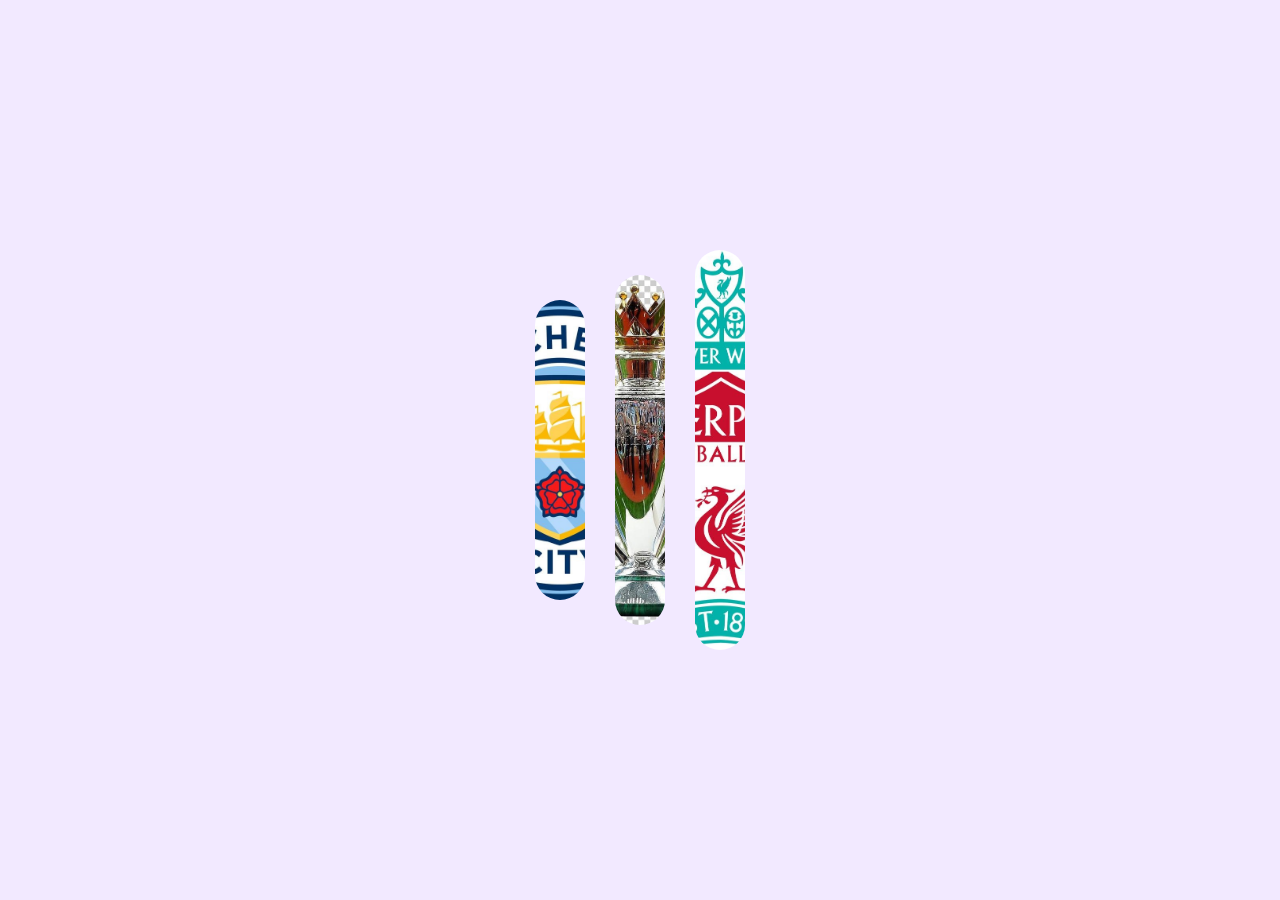
<file: Creating an Expanding Image Gallery using HTML and CSS/index.html>
<!DOCTYPE html>
<html lang="en">
<head>
    <meta charset="UTF-8">
    <meta http-equiv="X-UA-Compatible" content="IE=edge">
    <meta name="viewport" content="width=device-width, initial-scale=1.0">
    <title>Expanding Gallery</title>
    <link rel="stylesheet" href="style.css">
</head>
<body>
    
    <div class="container">
        <div class="gallery">
            <div class="img-box"><h3>man city</h3></div>
            <div class="img-box"><h3>pl trophy</h3></div>
            <div class="img-box"><h3>liverpool</h3></div>
        </div>
    </div>
</body>
</html>
</file>
<file: Creating an Expanding Image Gallery using HTML and CSS/style.css>
*{
    margin: 0;
    padding: 0;
    font-family: 'poppins', sans-serif;
    box-sizing: border-box;
}

.container{
    width: 100%;
    height: 100vh;
    background: #f2e9ff;
    display: flex;
    align-items: center;
    justify-content: center;
}

.gallery{
    display: flex;
    align-items: center;
    justify-content: center;
}

.img-box{
    width: 50px;
    height: 300px;
    margin: 15px;
    border-radius: 50px;
    background: url(images/man\ city.jpg);
    background-size: cover;
    background-position: center;
    position: relative;
    transition: width 1s;
}

.img-box:nth-child(2){
    background: url(images/pl\ trophy.jpg);
    background-size: cover;
    background-position: center;
    width: 50px;
    height: 350px;
}

.img-box:nth-child(3){
    background: url(images/liverpool\ .jpg);
    background-size: cover;
    background-position: center;
    width: 50px;
    height: 400px;
}

.img-box h3{
    color: purple;
    position: absolute;
    bottom: 0;
    left: 30px;
    opacity: 0;
    transition: bottom 1s, opacity 1s;
}

.img-box:hover{
    width: 300px;
    cursor: pointer;
}

.img-box:hover h3{
    opacity: 1;
    bottom: 25px;
}
</file>
